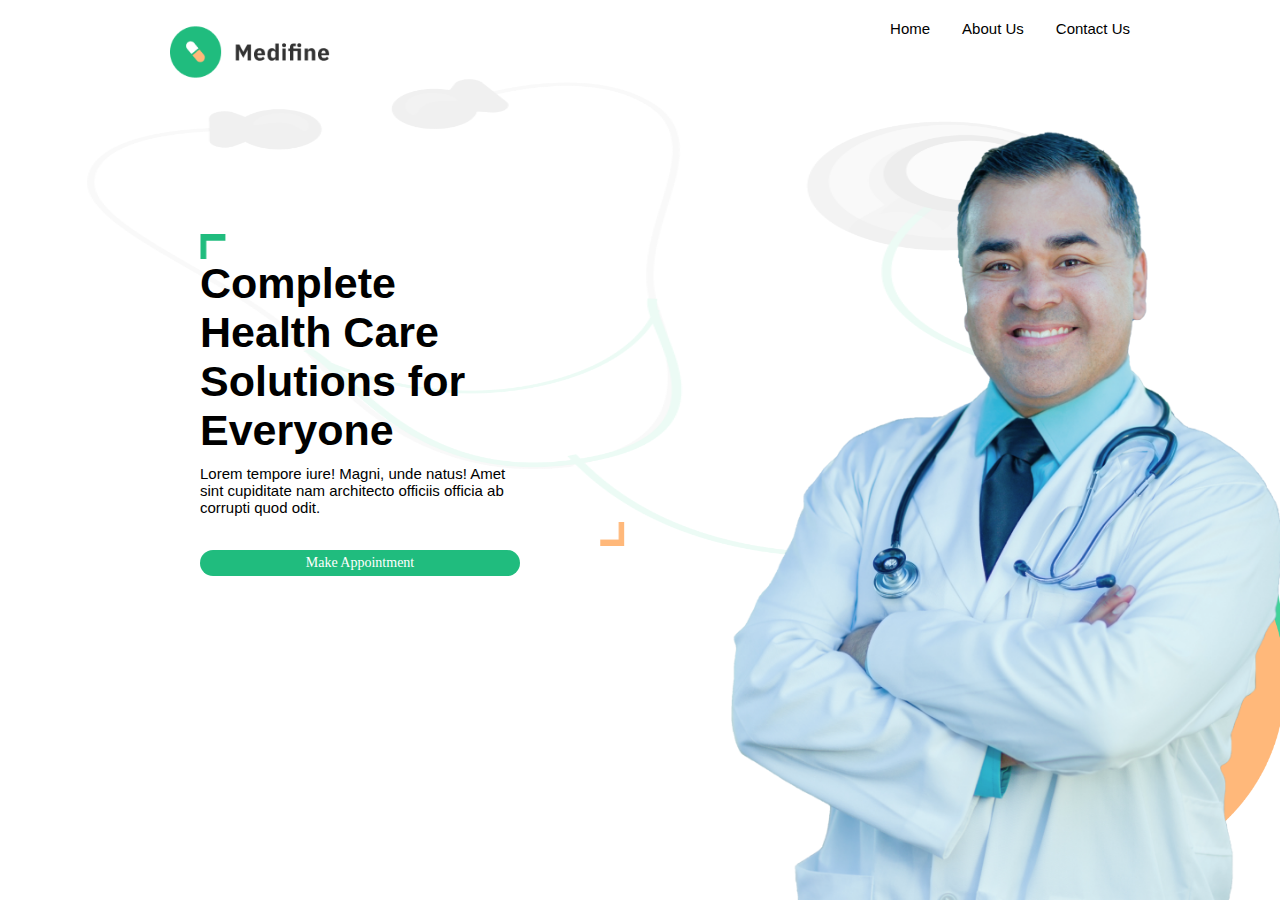
<file: index.html>
<!DOCTYPE html>
<html lang="en">

<head>
    <meta charset="UTF-8">
    <meta http-equiv="X-UA-Compatible" content="IE=edge">
    <meta name="viewport" content="width=device-width, initial-scale=1.0">
    <title>Multipage assignment</title>
</head>
<!-- CSS link -->
<link rel="stylesheet" href="style.css">

<body>
    <header>
        <!-- NAVIGATION BAR -->
        <nav>

            <div class="nav">
                <!-- logo -->
            <img src="logo.png" alt="error">

            <!-- NAVIGATION ITEMS -->
            <ul class="items">
                <li><a href="#">Home</a></li>
                <li><a href="about/index.html" target="_blank">About Us</a></li>
                <li><a href="contact/index.html" target="_blank">Contact Us</a></li>
            </ul>
        </div>
    </nav>
    </header>

    <main>
        <!-- main CONTENT -->
        <div class="main">
            <div class="leftmain">
                <img class="topAngle" src="topAngle.png" alt="topAngle" />
                <p>Complete Health Care Solutions for Everyone</p>
                <summary>Lorem tempore iure! Magni, unde natus! Amet sint cupiditate nam architecto officiis officia ab
                    corrupti quod odit.</summary>
                <img class="bottomAngle" src="bottomAngle.png" alt="bottomAngle" />
                <img class="stethoscope" src="stethoscope.png" alt="stethoscope" />
                <button>Make Appointment</button>
            </div>
            <div class="right">
                <img src="yellowBox.png" alt="" class="yellowBox" >
                <img src="greenBox.png" alt="" class="greenBox" >
                <img src="doctor.png" alt="" class="doctor" >
            </div>
        </div>
    </main>
</body>

</html>
</file>
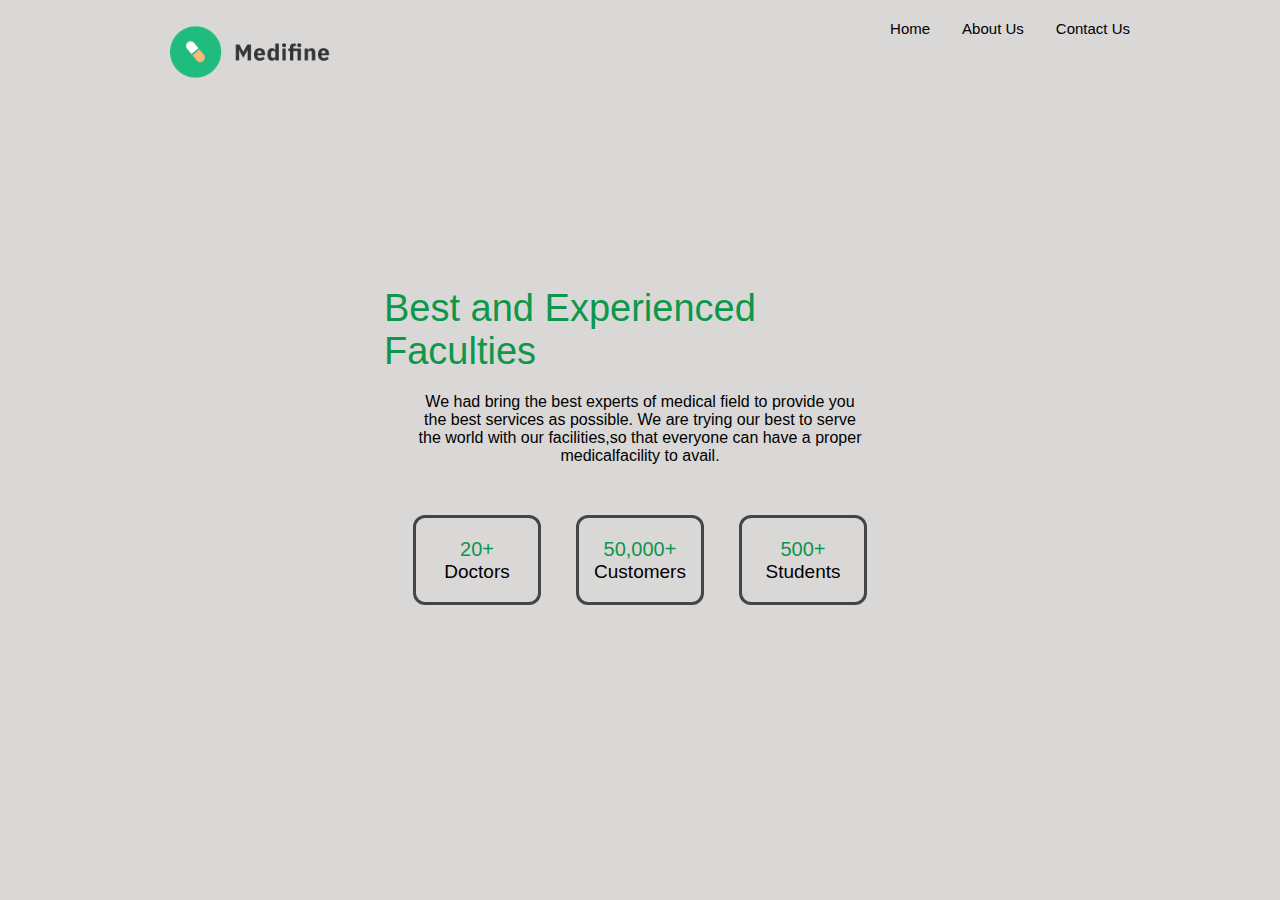
<file: about/index.html>
<!DOCTYPE html>
<html lang="en">
<head>
    <meta charset="UTF-8">
    <meta http-equiv="X-UA-Compatible" content="IE=edge">
    <meta name="viewport" content="width=device-width, initial-scale=1.0">
    <title>About US</title>
</head>
<link rel="stylesheet" href="../style.css">
<link rel="stylesheet" href="style.css">
<body>
    <header>
        <!-- NAVIGATION BAR -->
        <div class="nav">
            <!-- logo -->
            <p><img src="../logo.png" alt="error">
                
            </p> 
            <!-- NAVIGATION ITEMS -->
            <ul class="items">
                <li><a href= "#" >Home</a></li>
                <li><a href= "index.html" target="_blank">About Us</a></li>
                <li><a href= "../contact/index.html" target="_blank">Contact Us</a></li>
            </ul>
        </div>
      </header>

      <main>
        <div class="about">
            <p>Best and Experienced Faculties</p>
            <summary>We had bring the best experts of medical  field to provide you the best services as possible. We are trying our best to serve the world with our facilities,so that everyone can have a proper medicalfacility to avail.</summary>
        </div>
        <div class="boxes">

            <div class="box box1">
                <p>20+</p>
            <span>Doctors</span>
        </div>
        <div class="box box2">
            <p>50,000+</p>
            <span>Customers</span>
            
        </div>
        <div class="box box3">
            <p>500+</p>
            <span>Students</span>
            
        </div>
    </div>
      </main>
</body>
</html>
</file>
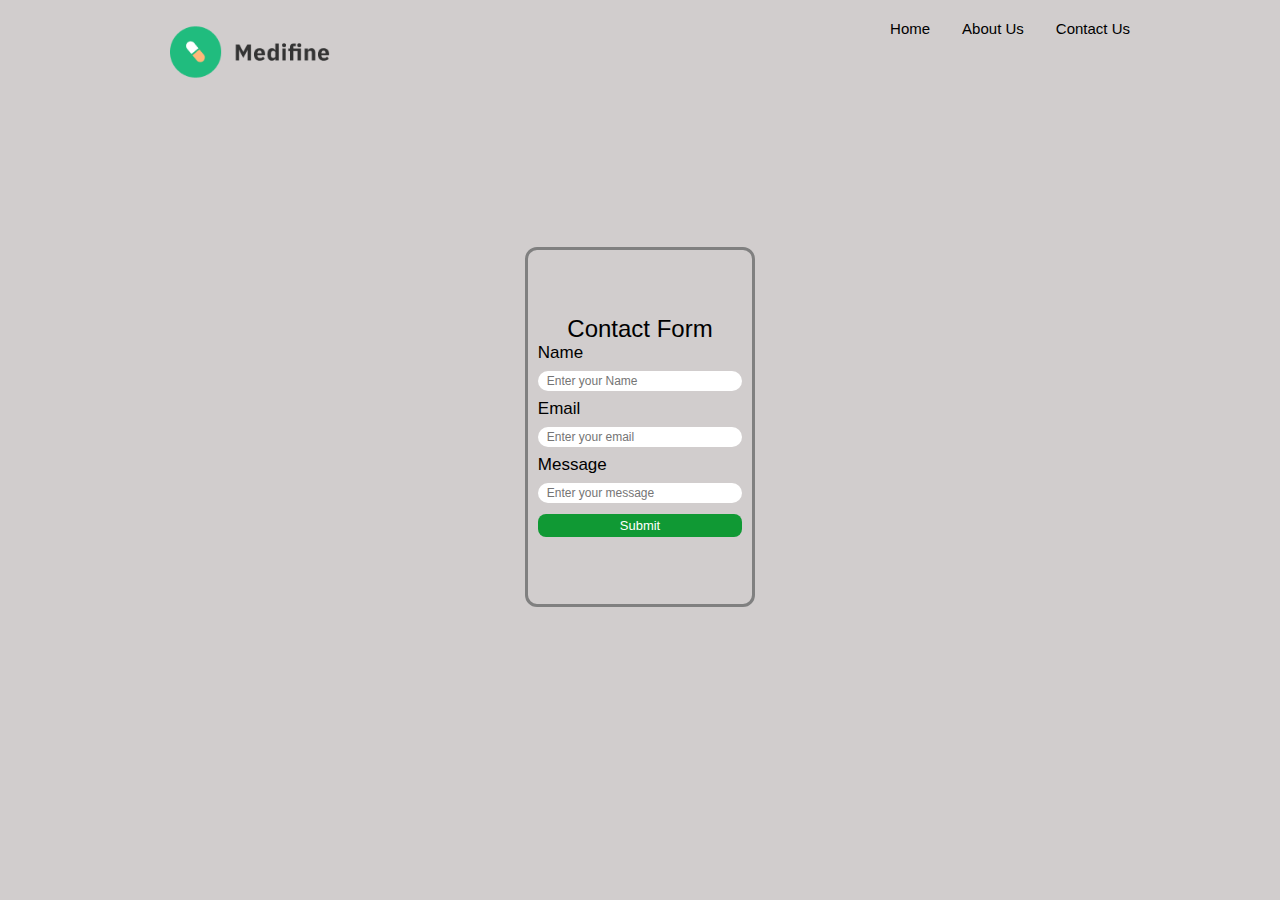
<file: contact/index.html>
<!DOCTYPE html>
<html lang="en">
<head>
    <meta charset="UTF-8">
    <meta http-equiv="X-UA-Compatible" content="IE=edge">
    <meta name="viewport" content="width=device-width, initial-scale=1.0">
    <title>cONTACT uS</title>
</head>
<link rel="stylesheet" href="../style.css">
<link rel="stylesheet" href="style.css">
<body>
    <header>
        <!-- NAVIGATION BAR -->
        <div class="nav">
            <!-- logo -->
            <p><img src="../logo.png" alt="error">
               
            </p> 
            <!-- NAVIGATION ITEMS -->
            <ul class="items">
                <li><a href= "#" >Home</a></li>
                <li><a href= "../about/index.html" target="_blank">About Us</a></li>
                <li><a href= "index.html" target="_blank">Contact Us</a></li>
            </ul>
        </div>
      </header>

      <section>
        <div class="google">
            <div class="head">
                <head>Contact Form</head>
            </div>
            <label for="text">Name</label>
            <input type="text" placeholder="Enter your Name">
            <label for="email">Email</label>
            <input type="email"placeholder = "Enter your email">
            <label for="message" >Message</label>
            <input type="message" placeholder = "Enter your message">
            <button>Submit</button>
        </div>
      </section>
</body>
</html>
</file>
<file: style.css>
*{
    /* background-color: aliceblue; */

box-sizing: border-box;
font-family: "IBM Plex Sans", sans-serif;
    margin: 0px;
    padding: 0px;
    color: black;
font-size: 15px;
}
li{
    list-style: none;
}
a{
    text-decoration: none;
}

/* Navigation bar */
.nav{
    margin: 20px 150px 0px 150px;
    display: flex;
    justify-content: space-between;
}
.nav img{
    scale: 0.8;
}
nav ul li:first-child{
    color: #20bc7e;
}
.items{ 
    display: flex;
float: right;
}
.items li{
    margin-left: 32px;

}
.topAngle{
    width: 8%;
}
.bottomAngle {
    width: 25px;
    position: relative;
    left: 400px;
    top: 6px;
  }
  
  .stethoscope {
  z-index: -1;
  position: absolute;
  top:50px;
  width: 10%;
  height: 60%;
  right: 100px;

width: 90%;
/* height: 300px; */

  }
  
/* Main */
.main{
    display: flex;
    /* margn: 100px; */
}
.leftmain{
    width: 25vw;
    margin: 150px 10px 0px 200px;
    display: flex;
    flex-direction: column;
}
.leftmain p{
    font-size: 43px;
    font-weight: 900;
}
.leftmain summary{
font-size: 15px;
margin-top: 10px;
}
.leftmain button{
    margin-top: 10px;
    border-radius: 39px;
    background-color: #20bc7e;
    border: none;
    color: white;
    padding: 5px 12px;
    font-size: 14px;
    font-family: 'Times New Roman', Times, serif;
}

.right{
    /* position: relative; */
    float: right;
    /* right: 1px; */
}
.greenBox,
.yellowBox {
  position: absolute;
  right: 0;
}

.greenBox {
  width: 35%;
  bottom: 30px;
  z-index: 2;
}

.yellowBox {
  width: 30%;
  bottom: 26px;
 right: -5px;
  z-index: 3;
}

.doctor {
  position: absolute;
  right: 0;
  bottom: 0;
  height: 90%;
  z-index: 4;
}
</file>
<file: about/style.css>
*{
background-color: rgb(218, 215, 215);
font-family: sans-serif;
}

p{
    color: rgb(12, 151, 74);
    font-weight: 400;
}
main{
    display: flex;
    align-items: center;
    justify-content: center;
    flex-direction: column;
}
.about{
    width: 40vw;
    margin-top: 200px;
    
    display: flex;
    align-items: center;
    justify-content: center;
    flex-direction: column;
}
.about p{
    font-size: 38px;
    font-weight: 400;
}
.about summary{
    text-align: center;
    width: 35vw;
    margin: 20px 0px;
    font-size: 16px;
}

/* Main section */
.boxes{
    display: flex;
    gap: 35px;
    margin-top: 30px;
}
.box{
    border: 3px solid rgb(69, 69, 69);
    display: flex;
    justify-content: center;
    align-items: center;
    flex-direction: column;
    width: 10vw;
    height: 10vh;
    border-radius: 12px;
    
    /* gap: 20px; */
}

.box p{
    font-size: 20px;
}
.box span{
    font-size: 19px;
    font-weight: 400;
}
</file>
<file: contact/style.css>
*{
    background-color: rgb(209, 205, 205);
    font-family: sans-serif;
}

section{
    display: flex;
    justify-content: center;
    align-items: center;
    margin: 160px 0;
}
.google{
    display: flex;
    flex-direction: column;
    justify-content: center;
    border: 3px solid grey;
    padding: 10px;
    width: 18vw;
    height: 40vh;
    border-radius: 12px;
}

.head{
    font-size: 24px;
    font-weight: 400;
    display: flex;
    justify-content: center;
    align-items: center;
    margin: 0px;

}
.google input{
border: none;
border-radius: 22px;
background-color: #fff;
padding: 3px 9px;
font-size: 12px;
margin: 8px 0;
}
.google label{
    font-size: 17px;
    font-weight:  400px;
}
.google input :nth-of-type(text){
height: 100px;
}

.google button{
    font-size: 13px;
    background-color: rgb(16, 153, 52);
    color: white;
    padding: 4px ;
    border-radius: 8px;
    border: none;
    margin: 3px 0px;
}
</file>
